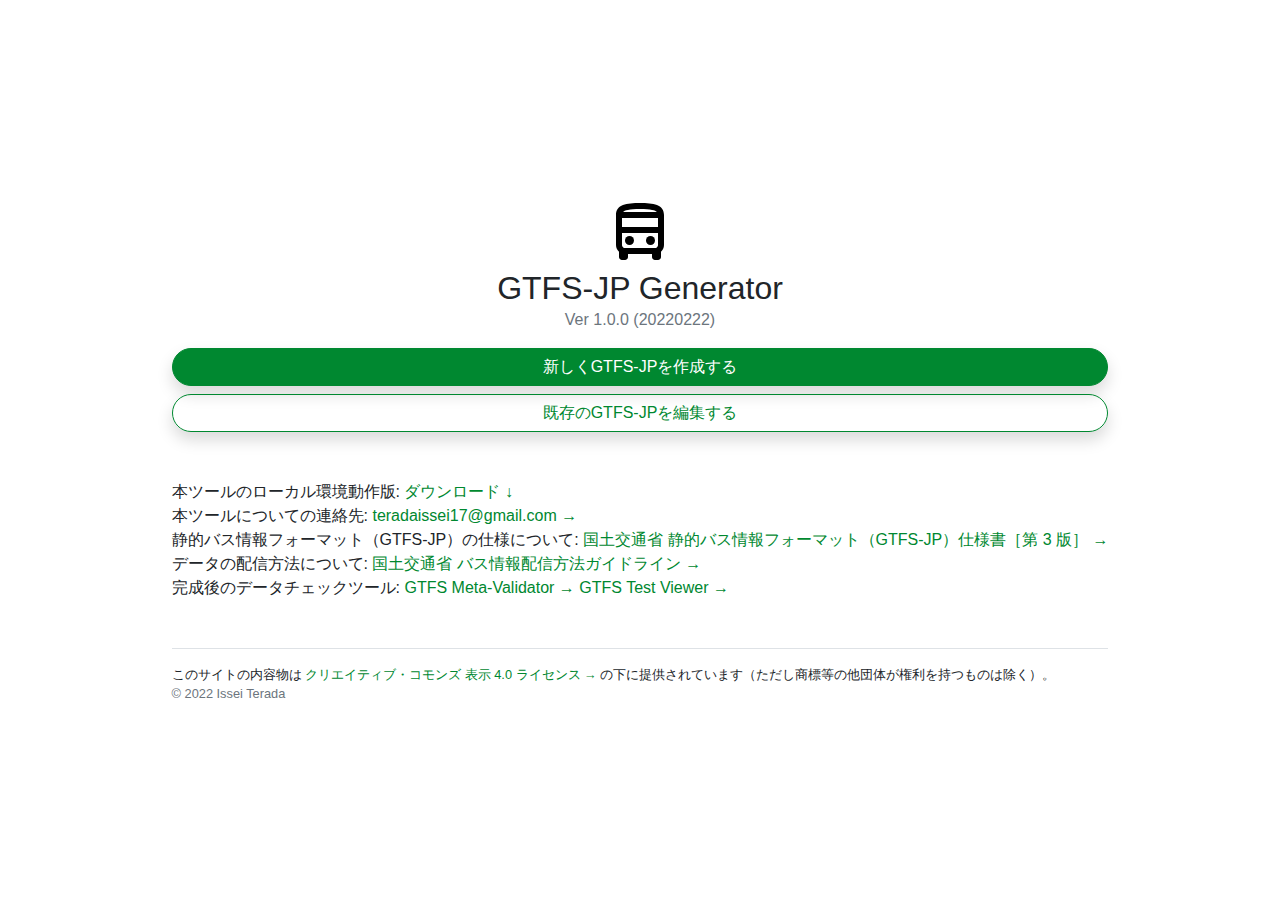
<file: index.html>
<!DOCTYPE html>
<html lang="ja" class="h-100">

<head>
    <meta charset="UTF-8">
    <meta http-equiv="X-UA-Compatible" content="IE=edge">
    <meta name="viewport" content="width=device-width, initial-scale=1.0">
    <title>GTFS-JP Generator</title>
    <meta name="description" content="Webベースの標準的なバス情報フォーマット（GTFS-JP）作成ツールです。">
    <link rel="canonical" href="https://terachan0117.github.io/gtfs-jp-generator/">

    <link rel="icon" href="favicon.ico">
    <meta property="og:title" content="GTFS-JP Generator" />
    <meta property="og:type" content="website" />
    <meta property="og:url" content="https://terachan0117.github.io/gtfs-jp-generator/" />
    <meta property="og:image" content="https://terachan0117.github.io/gtfs-jp-generator/ogp.png" />
    <meta name="twitter:card" content="summary_large_image" />

    <link rel="stylesheet" href="./lib/bootstrap.min.css">
    <link rel="stylesheet" href="./css/theme.css">
</head>

<body class="bg-white d-flex align-items-center py-5 h-100">
    <div class="m-auto text-center">
        <main>
            <svg xmlns="http://www.w3.org/2000/svg" height="72px" viewBox="0 0 24 24" width="72px" fill="#000000"
                role="img" aria-label="GTFS-JP Generator のアイコン">
                <path d="M0 0h24v24H0V0z" fill="none" />
                <path
                    d="M12 2c-4.42 0-8 .5-8 4v10c0 .88.39 1.67 1 2.22V20c0 .55.45 1 1 1h1c.55 0 1-.45 1-1v-1h8v1c0 .55.45 1 1 1h1c.55 0 1-.45 1-1v-1.78c.61-.55 1-1.34 1-2.22V6c0-3.5-3.58-4-8-4zm5.66 2.99H6.34C6.89 4.46 8.31 4 12 4s5.11.46 5.66.99zm.34 2V10H6V6.99h12zm-.34 9.74l-.29.27H6.63l-.29-.27C6.21 16.62 6 16.37 6 16v-4h12v4c0 .37-.21.62-.34.73z" />
                <circle cx="8.5" cy="14.5" r="1.5" />
                <circle cx="15.5" cy="14.5" r="1.5" />
            </svg>
            <h1 class="h2 mb-0 font-weight-normal">GTFS-JP Generator</h1>
            <p class="mb-3 text-muted">Ver 1.0.0 (20220222)</p>
            <a class="btn btn-primary btn-block rounded-pill shadow" href="new.html" role="button">新しくGTFS-JPを作成する</a>
            <a class="btn btn-outline-primary btn-block rounded-pill shadow" href="edit.html"
                role="button">既存のGTFS-JPを編集する</a>

            <div class="mt-5 text-left">
                <ul class="list-unstyled">
                    <li>本ツールのローカル環境動作版: <a
                            href="https://github.com/terachan0117/gtfs-jp-generator/archive/refs/heads/master.zip"
                            target="_blank" rel="noopener">ダウンロード ↓</a></li>
                    <li>本ツールについての連絡先: <a href="mailto:teradaissei17@gmail.com" target="_blank"
                            rel="noopener">teradaissei17@gmail.com →</a></li>
                    <li>静的バス情報フォーマット（GTFS-JP）の仕様について: <a
                            href="https://www.mlit.go.jp/sogoseisaku/transport/content/001419163.pdf" target="_blank"
                            rel="noopener">国土交通省 静的バス情報フォーマット（GTFS-JP）仕様書［第 3 版］ →</a></li>
                    <li>データの配信方法について: <a href="https://www.mlit.go.jp/sogoseisaku/transport/content/001427420.pdf"
                            target="_blank" rel="noopener">国土交通省 バス情報配信方法ガイドライン →</a></li>
                    <li>完成後のデータチェックツール: <a href="http://gtfsvalidator.omnimodal.io/upload" target="_blank"
                            rel="noopener">GTFS Meta-Validator →</a> <a
                            href="https://tshimada291.sakura.ne.jp/transport/gtfs-viewer/test-vw/" target="_blank"
                            rel="noopener">GTFS Test Viewer →</a></li>
                </ul>
            </div>
        </main>
        <footer class="mt-5 pt-3 border-top text-left">
            <small class="d-block">このサイトの内容物は <a href="https://creativecommons.org/licenses/by/4.0/deed.ja"
                    target="_blank" rel="noopener">クリエイティブ・コモンズ 表示 4.0 ライセンス →</a>
                の下に提供されています（ただし商標等の他団体が権利を持つものは除く）。</small>
            <small class="d-block text-muted">&copy; 2022 Issei Terada</small>
        </footer>
    </div>
</body>

</html>
</file>
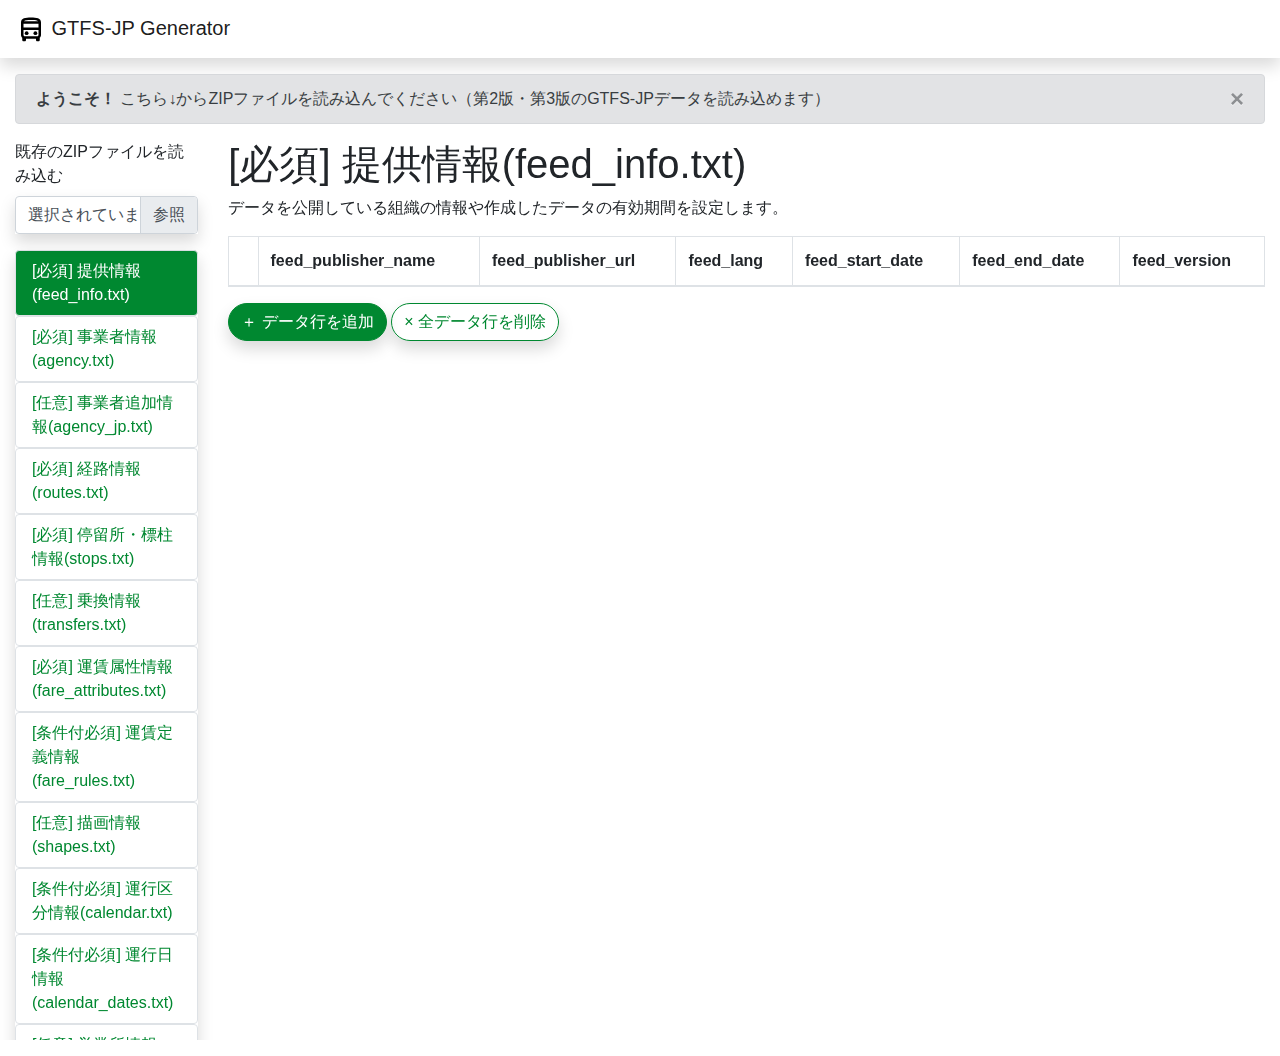
<file: edit.html>
<!DOCTYPE html>
<html lang="ja">

<head>
    <meta charset="UTF-8">
    <meta http-equiv="X-UA-Compatible" content="IE=edge">
    <meta name="viewport" content="width=device-width, initial-scale=1.0">
    <title>編集｜GTFS-JP Generator</title>
    <meta name="description" content="Webベースの標準的なバス情報フォーマット（GTFS-JP）作成ツールです。">
    <link rel="canonical" href="https://terachan0117.github.io/gtfs-jp-generator/">

    <link rel="icon" href="favicon.ico">
    <meta property="og:title" content="GTFS-JP Generator" />
    <meta property="og:type" content="website" />
    <meta property="og:url" content="https://terachan0117.github.io/gtfs-jp-generator/" />
    <meta property="og:image" content="https://terachan0117.github.io/gtfs-jp-generator/ogp.png" />
    <meta name="twitter:card" content="summary_large_image" />

    <script>
        var files = ["./lib/bootstrap.min.css", "./lib/leaflet.css", "./css/theme.css"];
        for (var i = 0; i < files.length; i++) {
            document.write(
                '<link rel="stylesheet" href="' + files[i] + '?' + Date.now() + '">'
            );
        }
    </script>
</head>

<body class="bg-white">
    <header>
        <nav class="navbar navbar-light shadow">
            <a class="navbar-brand" href="index.html">
                <svg xmlns="http://www.w3.org/2000/svg" height="30px" viewBox="0 0 24 24" width="30px" fill="#000000"
                    role="img" aria-label="GTFS-JP Generator のアイコン">
                    <path d="M0 0h24v24H0V0z" fill="none" />
                    <path
                        d="M12 2c-4.42 0-8 .5-8 4v10c0 .88.39 1.67 1 2.22V20c0 .55.45 1 1 1h1c.55 0 1-.45 1-1v-1h8v1c0 .55.45 1 1 1h1c.55 0 1-.45 1-1v-1.78c.61-.55 1-1.34 1-2.22V6c0-3.5-3.58-4-8-4zm5.66 2.99H6.34C6.89 4.46 8.31 4 12 4s5.11.46 5.66.99zm.34 2V10H6V6.99h12zm-.34 9.74l-.29.27H6.63l-.29-.27C6.21 16.62 6 16.37 6 16v-4h12v4c0 .37-.21.62-.34.73z" />
                    <circle cx="8.5" cy="14.5" r="1.5" />
                    <circle cx="15.5" cy="14.5" r="1.5" />
                </svg>
                GTFS-JP Generator
            </a>
        </nav>
    </header>
    <main class="py-3">
        <div class="container-fluid">
            <div class="alert alert-secondary alert-dismissible fade show" role="alert">
                <strong>ようこそ！</strong> こちら↓からZIPファイルを読み込んでください（第2版・第3版のGTFS-JPデータを読み込めます）
                <button type="button" class="close" data-dismiss="alert" aria-label="Close">
                    <span aria-hidden="true">&times;</span>
                </button>
            </div>
            <div class="row">
                <div class="col-xl-2 col-lg-3 col-md-4 col-sm-5 col-6 sticky vh-100 overflow-auto">
                    <div class="form-group">
                        <label for="inputFile">既存のZIPファイルを読み込む</label>
                        <div class="custom-file shadow">
                            <input type="file" class="custom-file-input input-inport" id="inputFile" accept=".zip">
                            <label class="custom-file-label" for="inputFile" data-browse="参照">選択されていません</label>
                        </div>
                    </div>
                    <div class="nav flex-column nav-pills rounded shadow mb-3" id="v-pills-tab" role="tablist"
                        aria-orientation="vertical">
                    </div>
                    <button type="button" class="btn btn-block btn-primary rounded-pill shadow btn-export">
                        ↓ ダウンロード（.zip）
                    </button>
                </div>

                <div class="col-xl-10 col-lg-9 col-md-8 col-sm-7 col-6">
                    <div class="tab-content" id="v-pills-tabContent">
                    </div>
                </div>
            </div>

        </div>
        <div id="modalWrapper"></div>
    </main>

    <script>
        var files = ["./lib/jquery.min.js", "./lib/bootstrap.bundle.min.js", "./lib/jszip.min.js",
            "./lib/FileSaver.min.js", "./lib/leaflet.js", "./lib/stickyfill.min.js", "./js/data.js", "./js/common.js", "./js/inport.js",
            "./js/export.js"
        ];
        for (var i = 0; i < files.length; i++) {
            document.write(
                '<script src="' + files[i] + '?' + Date.now() + '"><\/script>'
            );
        }
    </script>
</body>

</html>
</file>
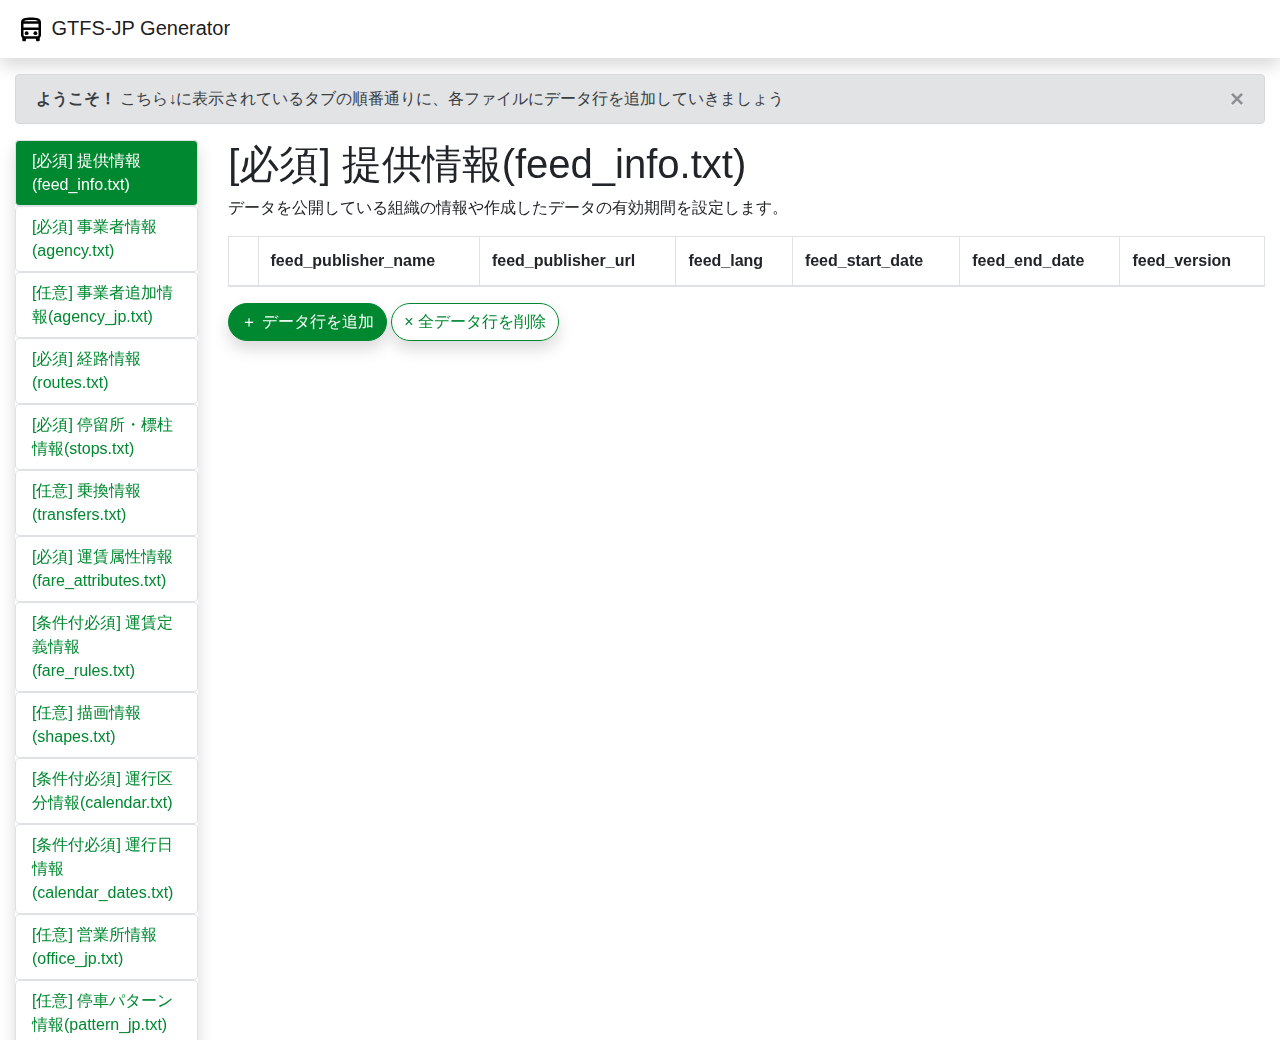
<file: new.html>
<!DOCTYPE html>
<html lang="ja">

<head>
    <meta charset="UTF-8">
    <meta http-equiv="X-UA-Compatible" content="IE=edge">
    <meta name="viewport" content="width=device-width, initial-scale=1.0">
    <title>新規｜GTFS-JP Generator</title>
    <meta name="description" content="Webベースの標準的なバス情報フォーマット（GTFS-JP）作成ツールです。">
    <link rel="canonical" href="https://terachan0117.github.io/gtfs-jp-generator/">

    <link rel="icon" href="favicon.ico">
    <meta property="og:title" content="GTFS-JP Generator" />
    <meta property="og:type" content="website" />
    <meta property="og:url" content="https://terachan0117.github.io/gtfs-jp-generator/" />
    <meta property="og:image" content="https://terachan0117.github.io/gtfs-jp-generator/ogp.png" />
    <meta name="twitter:card" content="summary_large_image" />

    <script>
        var files = ["./lib/bootstrap.min.css", "./lib/leaflet.css", "./css/theme.css"];
        for (var i = 0; i < files.length; i++) {
            document.write(
                '<link rel="stylesheet" href="' + files[i] + '?' + Date.now() + '">'
            );
        }
    </script>
</head>

<body class="bg-white">
    <header>
        <nav class="navbar navbar-light shadow">
            <a class="navbar-brand" href="index.html">
                <svg xmlns="http://www.w3.org/2000/svg" height="30px" viewBox="0 0 24 24" width="30px" fill="#000000"
                    role="img" aria-label="GTFS-JP Generator のアイコン">
                    <path d="M0 0h24v24H0V0z" fill="none" />
                    <path
                        d="M12 2c-4.42 0-8 .5-8 4v10c0 .88.39 1.67 1 2.22V20c0 .55.45 1 1 1h1c.55 0 1-.45 1-1v-1h8v1c0 .55.45 1 1 1h1c.55 0 1-.45 1-1v-1.78c.61-.55 1-1.34 1-2.22V6c0-3.5-3.58-4-8-4zm5.66 2.99H6.34C6.89 4.46 8.31 4 12 4s5.11.46 5.66.99zm.34 2V10H6V6.99h12zm-.34 9.74l-.29.27H6.63l-.29-.27C6.21 16.62 6 16.37 6 16v-4h12v4c0 .37-.21.62-.34.73z" />
                    <circle cx="8.5" cy="14.5" r="1.5" />
                    <circle cx="15.5" cy="14.5" r="1.5" />
                </svg>
                GTFS-JP Generator
            </a>
        </nav>
    </header>
    <main class="py-3">
        <div class="container-fluid">
            <div class="alert alert-secondary alert-dismissible fade show" role="alert">
                <strong>ようこそ！</strong> こちら↓に表示されているタブの順番通りに、各ファイルにデータ行を追加していきましょう
                <button type="button" class="close" data-dismiss="alert" aria-label="Close">
                    <span aria-hidden="true">&times;</span>
                </button>
            </div>
            <div class="row">
                <div class="col-xl-2 col-lg-3 col-md-4 col-sm-5 col-6 sticky vh-100 overflow-auto">
                    <div class="nav flex-column nav-pills rounded shadow mb-3" id="v-pills-tab" role="tablist"
                        aria-orientation="vertical">
                    </div>
                    <button type="button" class="btn btn-block btn-primary rounded-pill shadow btn-export">
                        ↓ ダウンロード（.zip）
                    </button>
                </div>

                <div class="col-xl-10 col-lg-9 col-md-8 col-sm-7 col-6">
                    <div class="tab-content" id="v-pills-tabContent">
                    </div>
                </div>
            </div>
        </div>
        <div id="modalWrapper"></div>
    </main>

    <script>
        var files = ["./lib/jquery.min.js", "./lib/bootstrap.bundle.min.js", "./lib/jszip.min.js",
            "./lib/FileSaver.min.js", "./lib/leaflet.js", "./lib/stickyfill.min.js", "./js/data.js", "./js/common.js", "./js/export.js"
        ];
        for (var i = 0; i < files.length; i++) {
            document.write(
                '<script src="' + files[i] + '?' + Date.now() + '"><\/script>'
            );
        }
    </script>
</body>

</html>
</file>
<file: css/theme.css>
/*------------------------------------
- COLOR primary
------------------------------------*/
.alert-primary {
    color: #000d04;
    background-color: #55ff91;
    border-color: #40ff83;
}

.alert-primary hr {
    border-top-color: #27ff73;
}

.alert-primary .alert-link {
    color: #000000;
}

.badge-primary {
    color: #fff;
    background-color: #008830;
}

.badge-primary[href]:hover,
.badge-primary[href]:focus {
    color: #fff;
    background-color: #00541e;
}

.bg-primary {
    background-color: #008830 !important;
}

a.bg-primary:hover,
a.bg-primary:focus,
button.bg-primary:hover,
button.bg-primary:focus {
    background-color: #00541e !important;
}

.border-primary {
    border-color: #008830 !important;
}

.btn-primary {
    color: #fff;
    background-color: #008830;
    border-color: #008830;
}

.btn-primary:hover {
    color: #fff;
    background-color: #006423;
    border-color: #00541e;
}

.btn-primary:focus,
.btn-primary.focus {
    background-color: #00541e;
    border-color: #004518;
    box-shadow: 0 0 0 0.2rem rgba(0, 136, 48, 0.5);
}

.btn-primary.disabled,
.btn-primary:disabled {
    color: #fff;
    background-color: #008830;
    border-color: #008830;
}

.btn-primary:not(:disabled):not(.disabled):active,
.btn-primary:not(:disabled):not(.disabled).active,
.show>.btn-primary.dropdown-toggle {
    color: #fff;
    background-color: #00541e;
    border-color: #004518;
}

.btn-primary:not(:disabled):not(.disabled):active:focus,
.btn-primary:not(:disabled):not(.disabled).active:focus,
.show>.btn-primary.dropdown-toggle:focus {
    box-shadow: 0 0 0 0.2rem rgba(0, 136, 48, 0.5);
}

.btn-outline-primary {
    color: #008830;
    background-color: transparent;
    border-color: #008830;
}

.btn-outline-primary:hover {
    color: #fff;
    background-color: #008830;
    border-color: #008830;
}

.btn-outline-primary:focus,
.btn-outline-primary.focus {
    box-shadow: 0 0 0 0.2rem rgba(0, 136, 48, 0.5);
}

.btn-outline-primary.disabled,
.btn-outline-primary:disabled {
    color: #008830;
    background-color: transparent;
}

.btn-outline-primary:not(:disabled):not(.disabled):active,
.btn-outline-primary:not(:disabled):not(.disabled).active,
.show>.btn-outline-primary.dropdown-toggle {
    color: #fff;
    background-color: #008830;
    border-color: #008830;
}

.btn-outline-primary:not(:disabled):not(.disabled):active:focus,
.btn-outline-primary:not(:disabled):not(.disabled).active:focus,
.show>.btn-outline-primary.dropdown-toggle:focus {
    box-shadow: 0 0 0 0.2rem rgba(0, 136, 48, 0.5);
}

.list-group-item-primary {
    color: #000d04;
    background-color: #40ff83;
}

.list-group-item-primary.list-group-item-action:hover,
.list-group-item-primary.list-group-item-action:focus {
    color: #000d04;
    background-color: #27ff73;
}

.list-group-item-primary.list-group-item-action.active {
    color: #fff;
    background-color: #000d04;
    border-color: #000d04;
}

.table-primary,
.table-primary>th,
.table-primary>td {
    background-color: #40ff83;
}

.table-hover .table-primary:hover {
    background-color: #27ff73;
}

.table-hover .table-primary:hover>td,
.table-hover .table-primary:hover>th {
    background-color: #27ff73;
}

.text-primary {
    color: #008830 !important;
}

a.text-primary:hover,
a.text-primary:focus {
    color: #00541e !important;
}

.nav-pills .nav-link.active,
.nav-pills .show>.nav-link {
    background-color: #008830;
}

a {
    color: #008830;
}

a:hover {
    color: #00541e;
}

.form-control:focus {
    border-color: #008830;
    box-shadow: 0 0 0 0.2rem rgba(0, 136, 48, 0.25);
}

#map {
    width: 100%;
    height: 33.3vh;
}

.color-box{
    display: inline-block;
    height: 12px;
    width: 12px;
    border: 1px solid #dee2e6;
    margin-right: 3px;
}

.sticky {
    position: -webkit-sticky;
    position: sticky;
    top: 0;
}
</file>
